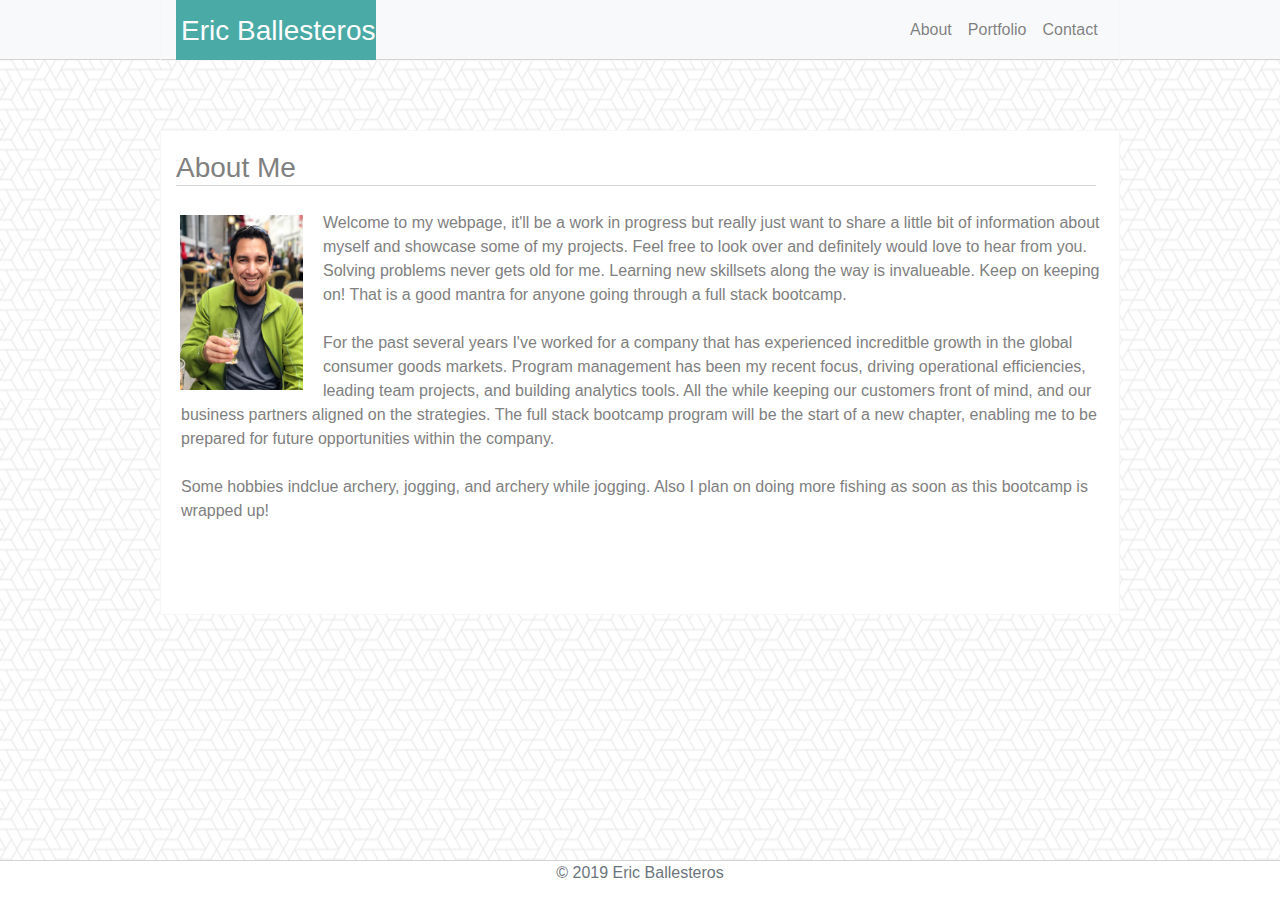
<file: index.html>
<!doctype html>
<html lang="en">
  <head>

    <meta charset="utf-8">
    <meta name="viewport" content="width=device-width, initial-scale=1, shrink-to-fit=no">

    <script src="https://code.jquery.com/jquery-3.3.1.slim.min.js" integrity="sha384-q8i/X+965DzO0rT7abK41JStQIAqVgRVzpbzo5smXKp4YfRvH+8abtTE1Pi6jizo" crossorigin="anonymous"></script>
    <script src="https://cdnjs.cloudflare.com/ajax/libs/popper.js/1.14.7/umd/popper.min.js" integrity="sha384-UO2eT0CpHqdSJQ6hJty5KVphtPhzWj9WO1clHTMGa3JDZwrnQq4sF86dIHNDz0W1" crossorigin="anonymous"></script>

    <link rel="stylesheet" href="https://stackpath.bootstrapcdn.com/bootstrap/4.3.1/css/bootstrap.min.css" integrity="sha384-ggOyR0iXCbMQv3Xipma34MD+dH/1fQ784/j6cY/iJTQUOhcWr7x9JvoRxT2MZw1T" crossorigin="anonymous">
    <script src="https://stackpath.bootstrapcdn.com/bootstrap/4.3.1/js/bootstrap.min.js" integrity="sha384-JjSmVgyd0p3pXB1rRibZUAYoIIy6OrQ6VrjIEaFf/nJGzIxFDsf4x0xIM+B07jRM" crossorigin="anonymous"></script>

    <link rel="stylesheet" type="text/css" href="assets/css/style.css">

    <title>Bootstrap Portfolio</title>

  </head>

  <body>

  <body background="assets/images/what-the-hex.png"></body>


  <nav class="portfolio-nav navbar navbar-expand-lg navbar-light bg-light">
      <div class="container">
        <a class="navbar-brand" href="#">Eric Ballesteros</a>
        <button class="navbar-toggler" type="button" data-toggle="collapse" data-target="#navbarNavAltMarkup" aria-controls="navbarNavAltMarkup" aria-expanded="false" aria-label="Toggle navigation">
          <span class="navbar-toggler-icon"></span>
        </button>
        <div class=></div>
        <div class="collapse navbar-collapse" id="navbarNavAltMarkup">
          <div class="pnr navbar-nav navbar-right">
            <a class="nav-item nav-link" href="index.html">About</a>
            <a class="nav-item nav-link" href="portfolio.html">Portfolio</a>
            <a class="nav-item nav-link" href="contact.html">Contact</a>
          </div>
          </div>
        </div>
      </div>
      </nav>
  


    
  
    <div class="mid-content-container-1 container">

    <h3 class="sub-header">About Me</h3>

    <div class="eb-image"> 
        <img id="eb" src="assets/images/eb_montreal_lq.jpg" width="128" height="175" alt="Eric in Montreal">
          <p id="introwords">Welcome to my webpage, it'll be a work in progress but really just want to share a little bit of information about myself and showcase some of my projects. Feel free to look over and definitely would love to hear from you. Solving problems never gets old for me. Learning new skillsets along the way is invalueable. Keep on keeping on! That is a good mantra for anyone going through a full stack bootcamp. 
          
          <br></br>For the past several years I've worked for a company that has experienced increditble growth in the global consumer goods markets. Program management has been my recent focus, driving operational efficiencies, leading team projects, and building analytics tools. All the while keeping our customers front of mind, and our business partners aligned on the strategies. The full stack bootcamp program will be the start of a new chapter, enabling me to be prepared for future opportunities within the company. 
          <br></br>Some hobbies indclue archery, jogging, and archery while jogging.  Also I plan on doing more fishing as soon as this bootcamp is wrapped up! 
          </p>     
      </div>
    </div>





</body>
<footer>
        <div class="footCont">
          <p class="text-muted">&copy 2019 Eric Ballesteros</p>
        </div>
      </footer>
    



</html>
</file>
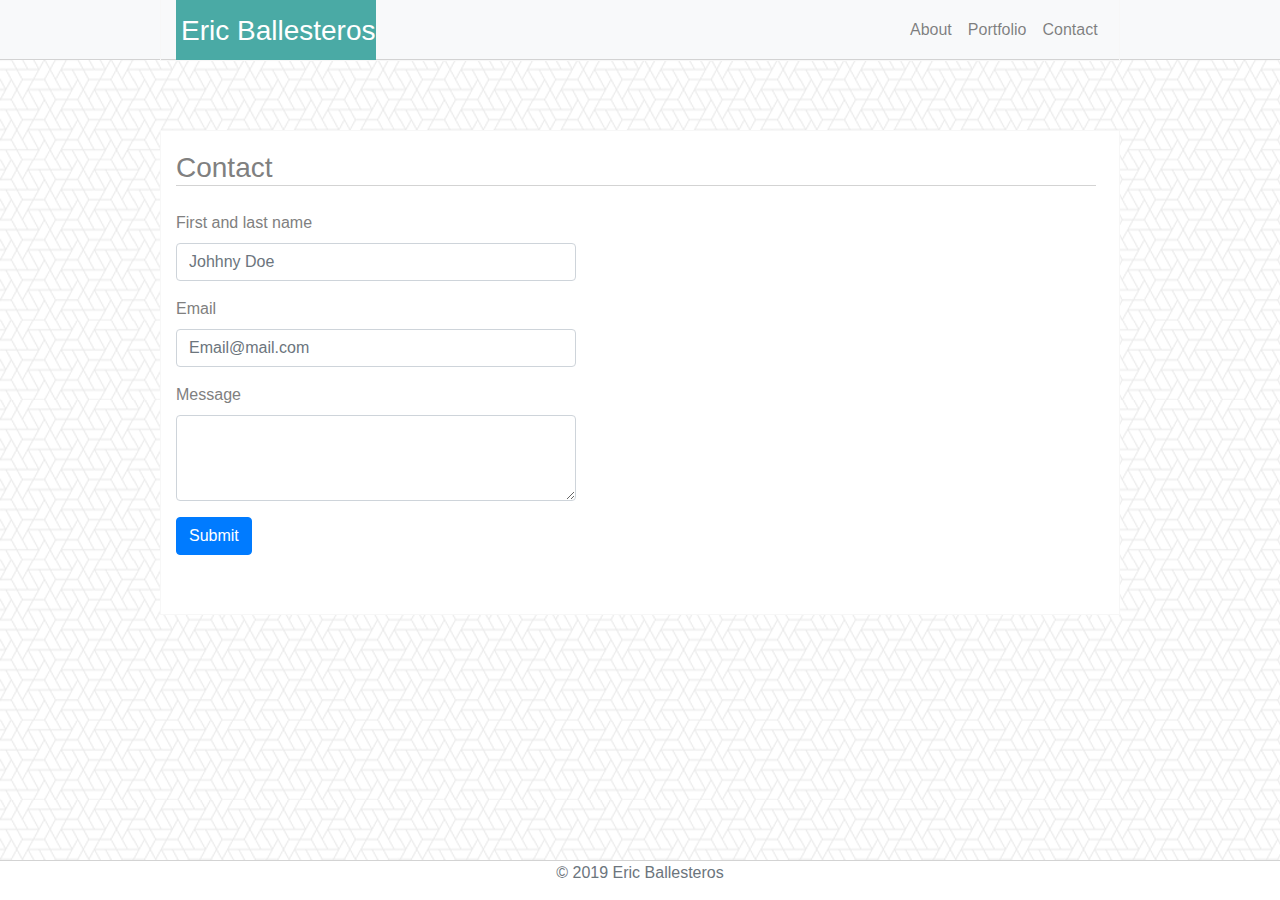
<file: contact.html>
<!doctype html>
<html lang="en">
  <head>

    <meta charset="utf-8">
    <meta name="viewport" content="width=device-width, initial-scale=1, shrink-to-fit=no">

    <script src="https://code.jquery.com/jquery-3.3.1.slim.min.js" integrity="sha384-q8i/X+965DzO0rT7abK41JStQIAqVgRVzpbzo5smXKp4YfRvH+8abtTE1Pi6jizo" crossorigin="anonymous"></script>
    <script src="https://cdnjs.cloudflare.com/ajax/libs/popper.js/1.14.7/umd/popper.min.js" integrity="sha384-UO2eT0CpHqdSJQ6hJty5KVphtPhzWj9WO1clHTMGa3JDZwrnQq4sF86dIHNDz0W1" crossorigin="anonymous"></script>

    <link rel="stylesheet" href="https://stackpath.bootstrapcdn.com/bootstrap/4.3.1/css/bootstrap.min.css" integrity="sha384-ggOyR0iXCbMQv3Xipma34MD+dH/1fQ784/j6cY/iJTQUOhcWr7x9JvoRxT2MZw1T" crossorigin="anonymous">
    <script src="https://stackpath.bootstrapcdn.com/bootstrap/4.3.1/js/bootstrap.min.js" integrity="sha384-JjSmVgyd0p3pXB1rRibZUAYoIIy6OrQ6VrjIEaFf/nJGzIxFDsf4x0xIM+B07jRM" crossorigin="anonymous"></script>

    <link rel="stylesheet" type="text/css" href="assets/css/style.css">

    <title>Bootstrap Portfolio</title>

  </head>

  <body>

  <body background="assets/images/what-the-hex.png"></body>


  <nav class="portfolio-nav navbar navbar-expand-lg navbar-light bg-light">
      <div class="container">
        <a class="navbar-brand" href="#">Eric Ballesteros</a>
        <button class="navbar-toggler" type="button" data-toggle="collapse" data-target="#navbarNavAltMarkup" aria-controls="navbarNavAltMarkup" aria-expanded="false" aria-label="Toggle navigation">
          <span class="navbar-toggler-icon"></span>
        </button>
        <div class=></div>
        <div class="collapse navbar-collapse" id="navbarNavAltMarkup">
          <div class="pnr navbar-nav navbar-right">
            <a class="nav-item nav-link" href="index.html">About</a>
            <a class="nav-item nav-link" href="portfolio.html">Portfolio</a>
            <a class="nav-item nav-link" href="contact.html">Contact</a>
          </div>
          </div>
        </div>
      </div>
      </nav>
  


    
  
    <div class="mid-content-container-1 container">
      
    <h3 class="sub-header">Contact</h3>
        <div class="griddy">

          <form>
            <div class="form-group">
              <label for="formGroupExampleInput">First and last name</label>
              <input type="text" class="form-control" id="formGroupExampleInput" placeholder="Johhny Doe">
            </div>
            <div class="form-group">
              <label for="formGroupExampleInput2">Email</label>
              <input type="text" class="form-control" id="formGroupExampleInput2" placeholder="Email@mail.com">
            </div>
            <div class="form-group">
              <label for="exampleFormControlTextarea1">Message</label>
              <textarea class="form-control" id="exampleFormControlTextarea1" rows="3"></textarea>            </div>
            <button type="submit" class="btn btn-primary">Submit</button> 
          </form>




    
        </div>
    </div>
</body>


<footer>
        <div class="footCont">
          <p class="text-muted">&copy 2019 Eric Ballesteros</p>
        </div>
      </footer>
    



</html>
</file>
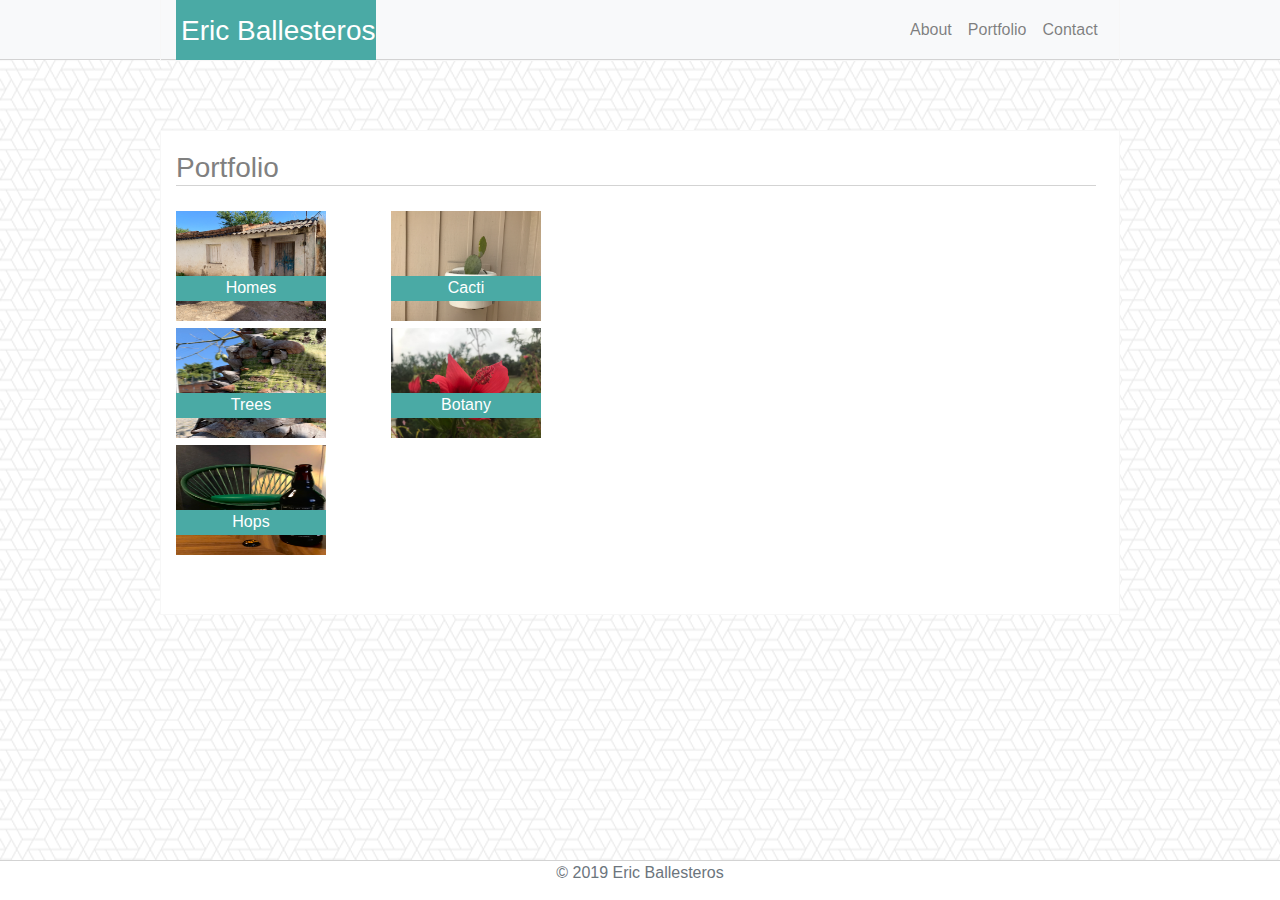
<file: portfolio.html>
<!doctype html>
<html lang="en">
  <head>

    <meta charset="utf-8">
    <meta name="viewport" content="width=device-width, initial-scale=1, shrink-to-fit=no">

    <script src="https://code.jquery.com/jquery-3.3.1.slim.min.js" integrity="sha384-q8i/X+965DzO0rT7abK41JStQIAqVgRVzpbzo5smXKp4YfRvH+8abtTE1Pi6jizo" crossorigin="anonymous"></script>
    <script src="https://cdnjs.cloudflare.com/ajax/libs/popper.js/1.14.7/umd/popper.min.js" integrity="sha384-UO2eT0CpHqdSJQ6hJty5KVphtPhzWj9WO1clHTMGa3JDZwrnQq4sF86dIHNDz0W1" crossorigin="anonymous"></script>

    <link rel="stylesheet" href="https://stackpath.bootstrapcdn.com/bootstrap/4.3.1/css/bootstrap.min.css" integrity="sha384-ggOyR0iXCbMQv3Xipma34MD+dH/1fQ784/j6cY/iJTQUOhcWr7x9JvoRxT2MZw1T" crossorigin="anonymous">
    <script src="https://stackpath.bootstrapcdn.com/bootstrap/4.3.1/js/bootstrap.min.js" integrity="sha384-JjSmVgyd0p3pXB1rRibZUAYoIIy6OrQ6VrjIEaFf/nJGzIxFDsf4x0xIM+B07jRM" crossorigin="anonymous"></script>

    <link rel="stylesheet" type="text/css" href="assets/css/style.css">

    <title>Bootstrap Portfolio</title>

  </head>

  <body>

  <body background="assets/images/what-the-hex.png"></body>


  <nav class="portfolio-nav navbar navbar-expand-lg navbar-light bg-light">
      <div class="container">
        <a class="navbar-brand" href="#">Eric Ballesteros</a>
        <button class="navbar-toggler" type="button" data-toggle="collapse" data-target="#navbarNavAltMarkup" aria-controls="navbarNavAltMarkup" aria-expanded="false" aria-label="Toggle navigation">
          <span class="navbar-toggler-icon"></span>
        </button>
        <div class=></div>
        <div class="collapse navbar-collapse" id="navbarNavAltMarkup">
          <div class="pnr navbar-nav navbar-right">
            <a class="nav-item nav-link" href="index.html">About</a>
            <a class="nav-item nav-link" href="portfolio.html">Portfolio</a>
            <a class="nav-item nav-link" href="contact.html">Contact</a>
          </div>
          </div>
        </div>
      </div>
      </nav>
  


    
  
    <div class="mid-content-container-1 container">
      
    <h3 class="sub-header">Portfolio</h3>
      <div class="griddy">
        <div class="row">
          <div class="col-sm-6">
            <div class="boxcont boxcont1">
              <img id="greathouse" src="assets/images/greatgrandparentshouseJ.jpg" width="150" height="110"  alt="Great House">
                <div class="label">
                  <p2>Homes
                  </p2>
                </div>
            </div>
          </div>
          
          <div class="col-sm-6">
            <div class="boxcont boxcont2">
              <img id="cactusdrink" src="assets/images/wimberly_dryfountain.JPG" width="150" height="110"  alt="Cactus in fountain">
                <div class="label">
                  <p2>Cacti
                  </p2>
                </div>
            </div>
          </div>
        </div>
          
        <div class="row">
          <div class="col-sm-6">
            <div class="boxcont boxcont3">
              <img id="thornytree" src="assets/images/thornytree.JPG" width="150" height="110"  alt="Thorny Tree">
                <div class="label">
                  <p2>Trees
                  </p2>
                </div>
            </div>
          </div>

          <div class="col-sm-6">
            <div class="boxcont boxcont4">
              <img id="spring at home" src="assets/images/home_flower.JPG" width="150" height="110" alt="Home Garden">
                <div class="label">
                  <p2>Botany
                  </p2>
                </div>
            </div>
          </div>
        </div>
        
        <div class="row">
          <div class="col-sm-6">
            <div class="boxcont boxcont5">
              <img id="black jesvs in Montreal" src="assets/images/black_jesvs.jpg" width="150" height="110" alt="Montreal Stout">
                <div class="label">
                  <p2>Hops
                  </p2>
                </div>
            </div>
          </div>
        </div>
    </div>
  </div>
</body>


<footer>
        <div class="footCont">
          <p class="text-muted">&copy 2019 Eric Ballesteros</p>
        </div>
      </footer>
    



</html>
</file>
<file: assets/css/style.css>
nav ul {
    list-style:none;
}

blockquote, q {
    quotes:none;
}

blockquote:before, blockquote:after,
q:before, q:after {
    content:'';
    content:none;
}

a {
    margin:0;
    padding:0;
    font-size:100%;
    vertical-align:baseline;
    background:transparent;
}

/* change border colour to suit your needs */

input, select {
    vertical-align:middle;
}


.portfolio-nav {
    background: white;
    border-bottom-style: solid;
    border-color: lightgray;
    border-width: 1px;
    height: 60px;
}

.portfolio-nav .navbar-brand {
    background-color: #4aaaa5;
    padding: 10px 5px 5px 5px;
    color: white;
    font-size: 28px;
    width: 200px;
    text-align: center;
    margin-top: 0px;
    height: 60px;

    
}

.pnr {
    margin-left: 510px;
    width: 245px;
}

.mid-content-container-1 {
    margin-top: 70px;
    height: 485px;
    background-color: white;
}

.sub-header {
    width: 920px;
    border-bottom-style: solid;
    border-bottom-color: lightgray;
    border-bottom-width: 1px;
    margin-right: 5px;
    margin-top: 20px;
    margin-bottom: 25px;
}

h3 {
    color: grey;
}

#eb  {
    float: left;
    margin: 4px;
    padding-right: 5px;
    margin-right: 15px;
}

#introwords {
    color: grey;
    padding-left: 5px;
}
.container {
    border-style: solid;
    border-color: rgb(247, 247, 247);
    border-width: 1px;
    width: 960px;
}

.griddy {
    height: 400px;
    width: 400px;
}
  
.boxcont {
    display: inline-block;
}

img {
    float: left;
    position: relative;
}

.label {
    position: absolute;
    background-color: #4aaaa5;
    color: white;
    width: 150px;
    text-align: center;
    padding-bottom: 10px;
    margin-top: 65px;
    height: 25px;
}

.form-group {
    color: grey;
}
.footCont {
    border-top-style: solid;
    border-color: lightgray;
    border-width: 1px;
    position : absolute;
    height : 40px;
    text-align: center;
    background-color: white;
    width: 100%;
    bottom: 0px;
    margin-right:0px;
}
</file>
